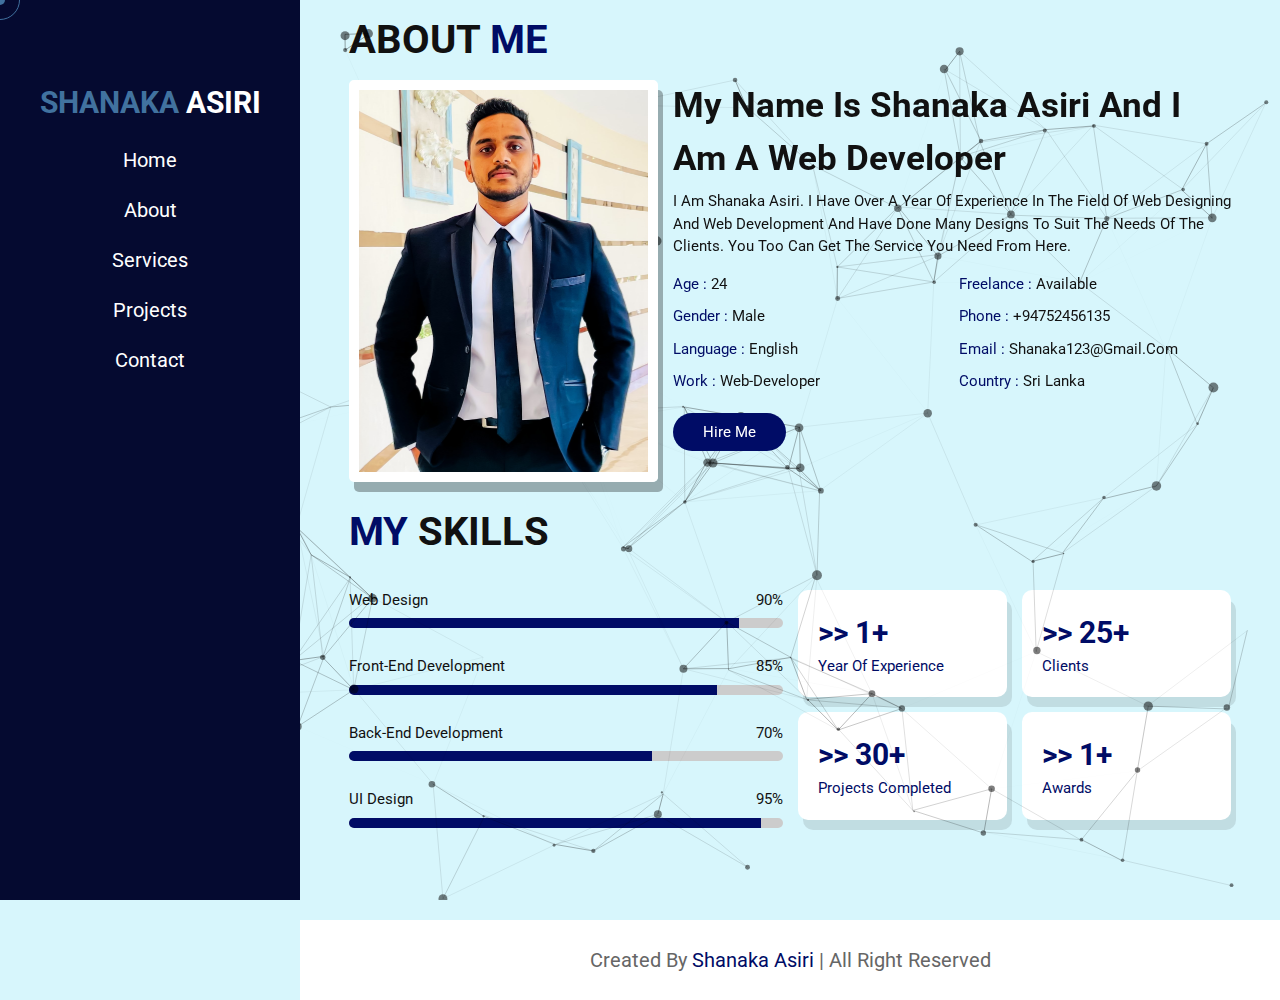
<file: about.html>
<!DOCTYPE html>
<html lang="en">

<head>
    <meta charset="UTF-8">
    <meta http-equiv="X-UA-Compatible" content="IE=edge">
    <meta name="viewport" content="width=device-width, initial-scale=1.0">
    <title>Shanaka Asiri</title>
    <link rel="stylesheet" href="css/style.css">
    <link rel="stylesheet" href="https://cdnjs.cloudflare.com/ajax/libs/font-awesome/6.0.0-beta2/css/all.min.css"
        integrity="sha512-YWzhKL2whUzgiheMoBFwW8CKV4qpHQAEuvilg9FAn5VJUDwKZZxkJNuGM4XkWuk94WCrrwslk8yWNGmY1EduTA=="
        crossorigin="anonymous" referrerpolicy="no-referrer" />
</head>

<body>
    <!--cursors-->
    <div class="cursor1"></div>
    <div class="cursor2"></div>

    <div id="menu-bar" class="fas fa-bars"></div>

    <!--header-->
    <header>
        <a href="index.html" class="logo"><span>shanaka</span> asiri</a>

        <nav class="navbar">
            <a href="index.html">home</a>
            <a href="about.html">about</a>
            <a href="service.html">services</a>
            <a href="project.html">projects</a>
            <a href="contact.html">contact</a>
        </nav>

        <div class="follow">
            <a href="#"><i class="fab fa-facebook-square"></i></a>
            <a href="#"><i class="fab fa-twitter-square"></i></a>
            <a href="#"><i class="fab fa-instagram-square"></i></a>
            <a href="#"><i class="fab fa-linkedin"></i></a>
        </div>
    </header>

    <!--about-->
    <section class="about" id="about">
        <div id="particles-js"></div>

        <h1 class="heading">about <span> me</span></h1>

        <div class="row1">
            <div class="image">
                <img src="images/author.jpg" alt="">
            </div>

            <div class="content">
                <h3>my name is shanaka asiri and i am a web developer</h3>

                <p>I am shanaka asiri. I have over a year of experience in the field of web designing and web development and have done many designs to suit the needs of the clients. You too can get the service you need from here.</p>

                <div class="box-container">
                    <div class="box">
                        <p><span>age : </span> 24</p>
                        <p><span>gender : </span> male</p>
                        <p><span>language : </span> english</p>
                        <p><span>work : </span> web-developer</p>
                    </div>

                    <div class="box">
                        <p><span>freelance : </span> available</p>
                        <p><span>phone : </span> +94752456135</p>
                        <p><span>email : </span> shanaka123@gmail.com</p>
                        <p><span>country : </span> sri lanka</p>
                    </div>
                </div>

                <a href="contact.html" class="btn">hire me</a>
            </div>
        </div>

        <h1 class="heading"><span> my </span> skills</h1>

        <div class="row2">
            <div class="skills">
                <div class="progress">
                    <h3>web design <span> 90%</span></h3>
                    <div class="bar"><span></span></div>
                </div>
                
                <div class="progress">
                    <h3>front-end development <span> 85%</span></h3>
                    <div class="bar"><span></span></div>
                </div>

                <div class="progress">
                    <h3>back-end development <span> 70%</span></h3>
                    <div class="bar"><span></span></div>
                </div>

                <div class="progress">
                    <h3>UI design <span> 95%</span></h3>
                    <div class="bar"><span></span></div>
                </div>
            </div>

            <div class="box-container">
                <div class="box">
                    <h3>>> 1+</h3>
                    <p>year of experience</p>
                </div>

                <div class="box">
                    <h3>>> 25+</h3>
                    <p>clients</p>
                </div>

                <div class="box">
                    <h3>>> 30+</h3>
                    <p>projects completed</p>
                </div>

                <div class="box">
                    <h3>>> 1+</h3>
                    <p>awards</p>
                </div>
            </div>
        </div>
        
    </section>

    <!--footer-->
    <footer>created by <span>shanaka asiri</span> | all right reserved</footer>


    <script src="js/particles.min.js"></script>
    <script src="js/app.js"></script>
    <script src="js/script.js"></script>
</body>

</html>
</file>
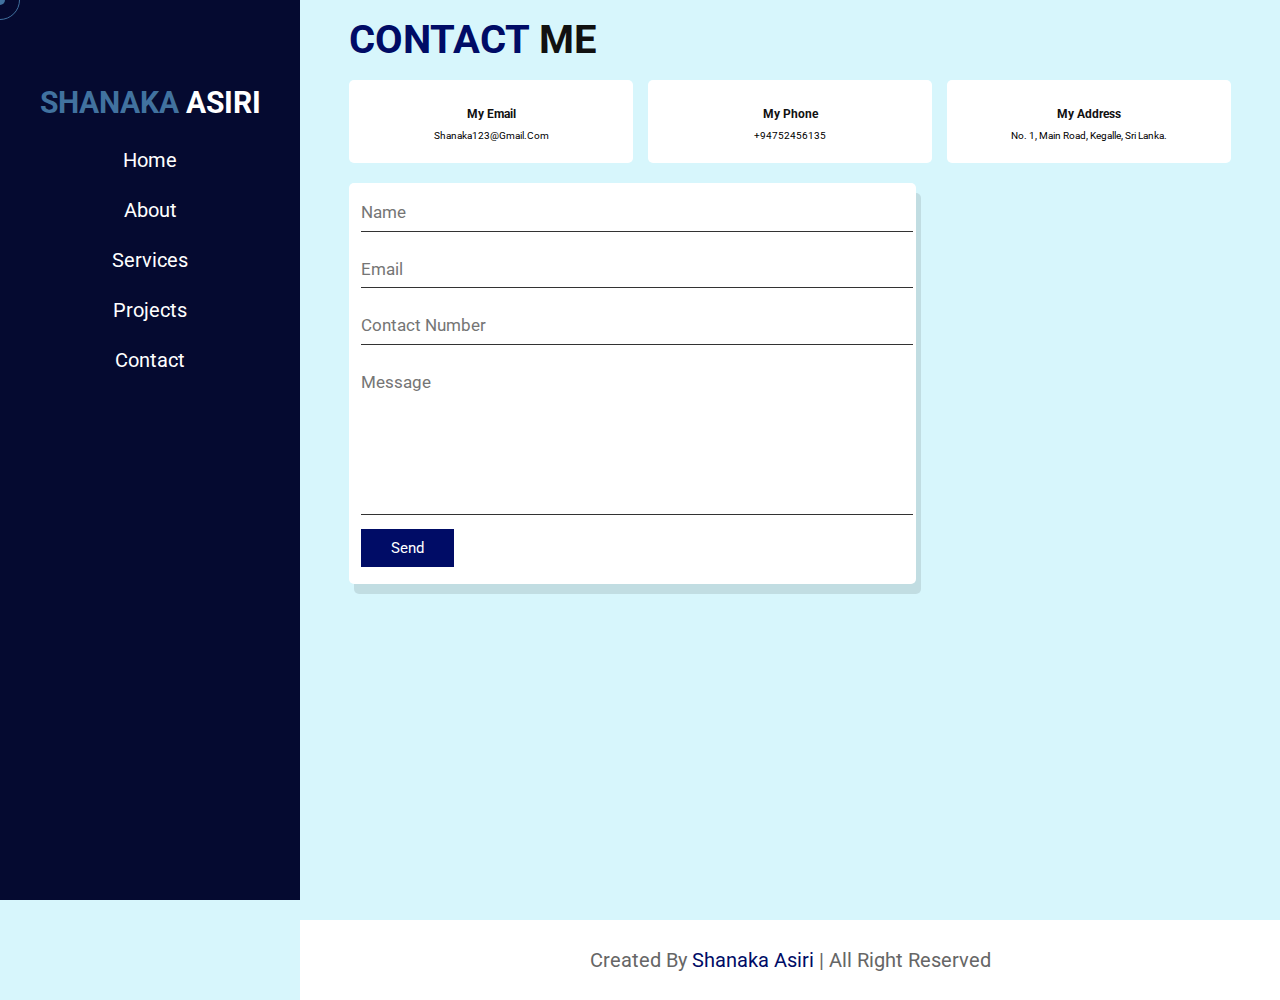
<file: contact.html>
<!DOCTYPE html>
<html lang="en">

<head>
    <meta charset="UTF-8">
    <meta http-equiv="X-UA-Compatible" content="IE=edge">
    <meta name="viewport" content="width=device-width, initial-scale=1.0">
    <title>Shanaka Asiri</title>
    <link rel="stylesheet" href="css/style.css">
    <link rel="stylesheet" href="https://cdnjs.cloudflare.com/ajax/libs/font-awesome/6.0.0-beta2/css/all.min.css"
        integrity="sha512-YWzhKL2whUzgiheMoBFwW8CKV4qpHQAEuvilg9FAn5VJUDwKZZxkJNuGM4XkWuk94WCrrwslk8yWNGmY1EduTA=="
        crossorigin="anonymous" referrerpolicy="no-referrer" />
</head>

<body>
    <!--cursors-->
    <div class="cursor1"></div>
    <div class="cursor2"></div>

    <div id="menu-bar" class="fas fa-bars"></div>

    <!--header-->
    <header>
        <a href="index.html" class="logo"><span>shanaka</span> asiri</a>

        <nav class="navbar">
            <a href="index.html">home</a>
            <a href="about.html">about</a>
            <a href="service.html">services</a>
            <a href="project.html">projects</a>
            <a href="contact.html">contact</a>
        </nav>

        <div class="follow">
            <a href="#"><i class="fab fa-facebook-square"></i></a>
            <a href="#"><i class="fab fa-twitter-square"></i></a>
            <a href="#"><i class="fab fa-instagram-square"></i></a>
            <a href="#"><i class="fab fa-linkedin"></i></a>
        </div>
    </header>

    <!--home-->
    <section class="contact" id="contact">
        <h1 class="heading"><span> contact</span> me</h1>

        <div class="icons-container">
            <div class="icons">
                <i class="fas fa-envelope-square"></i>
                <h3>my email</h3>
                <p>shanaka123@gmail.com</p>
            </div>

            <div class="icons">
                <i class="fas fa-phone-square"></i>
                <h3>my phone</h3>
                <p>+94752456135</p>
            </div>

            <div class="icons">
                <i class="fas fa-map-marker-alt"></i>
                <h3>my address</h3>
                <p>no. 1, main road, kegalle, sri lanka.</p>
            </div>
        </div>

        <div class="row">
            <form action="">
                <input type="text" placeholder="name" class="box">
                <input type="text" placeholder="email" class="box">
                <input type="text" placeholder="contact number" class="box">

                <textarea name="" placeholder="message" id="" cols="30" rows="10"></textarea>

                <input type="submit" class="btn" value="send">
            </form>

            <iframe class="map"
                src="https://www.google.com/maps/embed?pb=!1m18!1m12!1m3!1d15831.555173805767!2d80.33696641250377!3d7.253495852316356!2m3!1f0!2f0!3f0!3m2!1i1024!2i768!4f13.1!3m3!1m2!1s0x3ae316b5affca98d%3A0xec4aece6bdbb55b1!2sKegalle!5e0!3m2!1sen!2slk!4v1635422385954!5m2!1sen!2slk"
                allowfullscreen="" loading="lazy"></iframe>
        </div>

    </section>

    <!--footer-->
    <footer>created by <span>shanaka asiri</span> | all right reserved</footer>


    <script src="js/particles.min.js"></script>
    <script src="js/app.js"></script>
    <script src="js/script.js"></script>
</body>

</html>
</file>
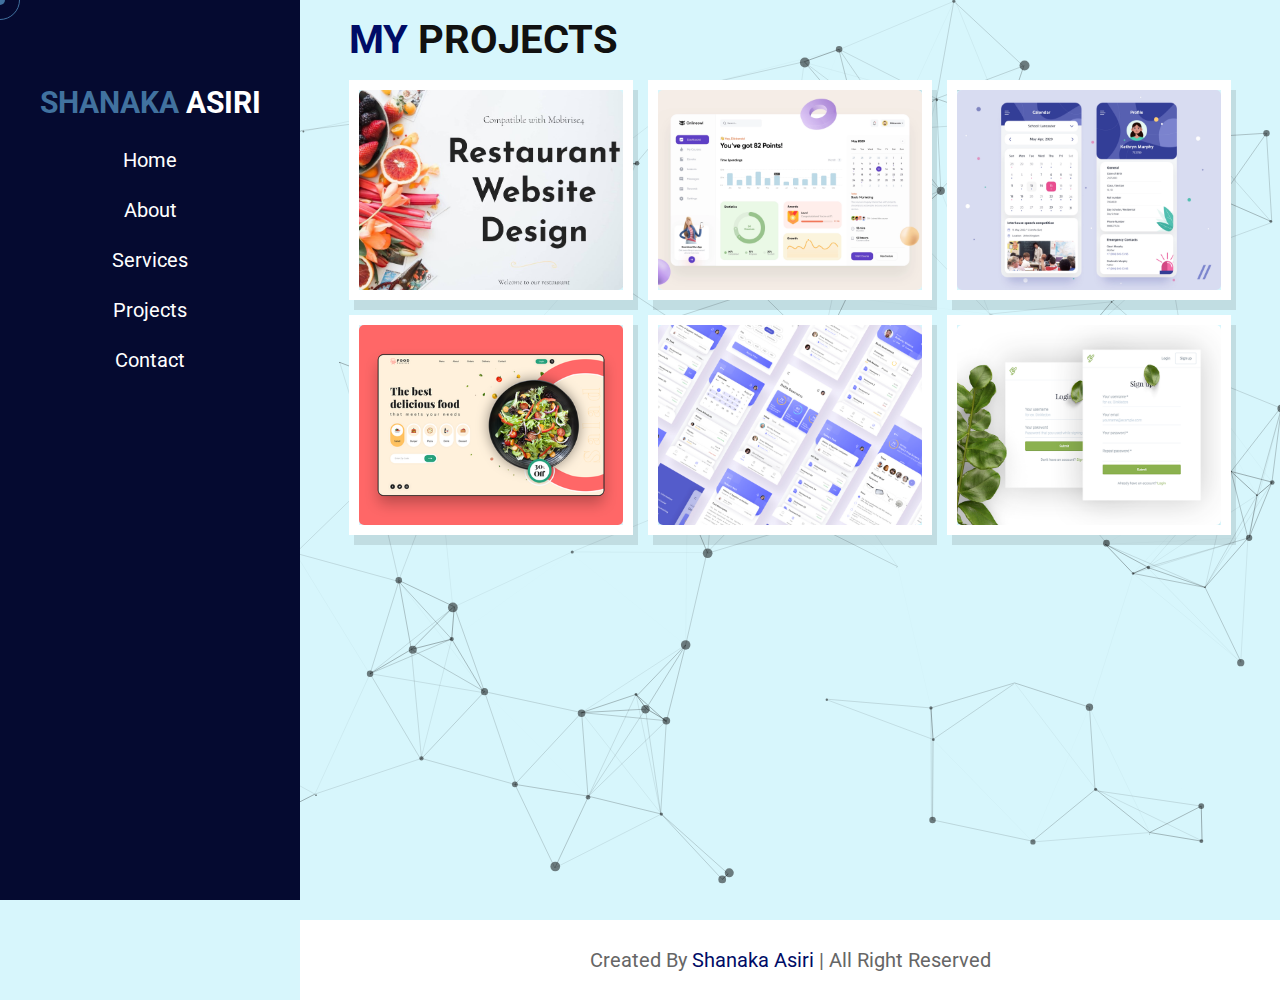
<file: project.html>
<!DOCTYPE html>
<html lang="en">

<head>
    <meta charset="UTF-8">
    <meta http-equiv="X-UA-Compatible" content="IE=edge">
    <meta name="viewport" content="width=device-width, initial-scale=1.0">
    <title>Shanaka Asiri</title>
    <link rel="stylesheet" href="css/style.css">
    <link rel="stylesheet" href="https://cdnjs.cloudflare.com/ajax/libs/font-awesome/6.0.0-beta2/css/all.min.css"
        integrity="sha512-YWzhKL2whUzgiheMoBFwW8CKV4qpHQAEuvilg9FAn5VJUDwKZZxkJNuGM4XkWuk94WCrrwslk8yWNGmY1EduTA=="
        crossorigin="anonymous" referrerpolicy="no-referrer" />
</head>

<body>
    <!--cursors-->
    <div class="cursor1"></div>
    <div class="cursor2"></div>

    <div id="menu-bar" class="fas fa-bars"></div>

    <!--header-->
    <header>
        <a href="index.html" class="logo"><span>shanaka</span> asiri</a>

        <nav class="navbar">
            <a href="index.html">home</a>
            <a href="about.html">about</a>
            <a href="service.html">services</a>
            <a href="project.html">projects</a>
            <a href="contact.html">contact</a>
        </nav>

        <div class="follow">
            <a href="#"><i class="fab fa-facebook-square"></i></a>
            <a href="#"><i class="fab fa-twitter-square"></i></a>
            <a href="#"><i class="fab fa-instagram-square"></i></a>
            <a href="#"><i class="fab fa-linkedin"></i></a>
        </div>
    </header>

    <!--home-->
    <section class="project" id="project">
        <div id="particles-js"></div>
        
        <h1 class="heading"><span> my </span> projects</h1>

        <div class="box-container">
            <div class="box">
                <img src="images/restaurant.jpg" alt="">
                <h3>project 01</h3>
                <div class="icons">
                    <a href="#"><i class="fab fa-github"></i></a>
                    <a href="#"><i class="fas fa-share-square"></i></a>
                    <a href="#"><i class="fas fa-search"></i></a>
                </div>
            </div>

            <div class="box">
                <img src="images/lms.jpg" alt="">
                <h3>project 02</h3>
                <div class="icons">
                    <a href="#"><i class="fab fa-github"></i></a>
                    <a href="#"><i class="fas fa-share-square"></i></a>
                    <a href="#"><i class="fas fa-search"></i></a>
                </div>
            </div>

            <div class="box">
                <img src="images/mobile-app-ui.jpg" alt="">
                <h3>project 03</h3>
                <div class="icons">
                    <a href="#"><i class="fab fa-github"></i></a>
                    <a href="#"><i class="fas fa-share-square"></i></a>
                    <a href="#"><i class="fas fa-search"></i></a>
                </div>
            </div>

            <div class="box">
                <img src="images/foodorder.png" alt="">
                <h3>project 04</h3>
                <div class="icons">
                    <a href="#"><i class="fab fa-github"></i></a>
                    <a href="#"><i class="fas fa-share-square"></i></a>
                    <a href="#"><i class="fas fa-search"></i></a>
                </div>
            </div>

            <div class="box">
                <img src="images/ui.jpg" alt="">
                <h3>project 05</h3>
                <div class="icons">
                    <a href="#"><i class="fab fa-github"></i></a>
                    <a href="#"><i class="fas fa-share-square"></i></a>
                    <a href="#"><i class="fas fa-search"></i></a>
                </div>
            </div>

            <div class="box">
                <img src="images/signup.png" alt="">
                <h3>project 06</h3>
                <div class="icons">
                    <a href="#"><i class="fab fa-github"></i></a>
                    <a href="#"><i class="fas fa-share-square"></i></a>
                    <a href="#"><i class="fas fa-search"></i></a>
                </div>
            </div>
        </div>

    </section>

    <!--footer-->
    <footer>created by <span>shanaka asiri</span> | all right reserved</footer>


    <script src="js/particles.min.js"></script>
    <script src="js/app.js"></script>
    <script src="js/script.js"></script>
</body>

</html>
</file>
<file: css/style.css>
@import url("https://fonts.googleapis.com/css2?family=Roboto:wght@100;300;400;500;700&display=swap");

:root {
  --main-color: ;
}

* {
  font-family: "Roboto", sans-serif;
  margin: 0;
  padding: 0;
  box-sizing: border-box;
  outline: none;
  border: none;
  text-decoration: none;
  text-transform: capitalize;
  transition: all 0.2s linear;
  line-height: 1.5;
}

html {
  font-size: 62.5%;
  overflow-x: hidden;
  scroll-behavior: smooth;
}

body {
  background: #d7f6fc;
  padding-left: 30rem;
}

/*header*/
header {
  position: fixed;
  top: 0;
  left: 0;
  bottom: 0;
  width: 30rem;
  text-align: center;
  background: #050a30;
  align-items: center;
  justify-content: space-between;
  z-index: 1000;
  flex-flow: column;
  padding: 8rem 2rem;
}

header .logo {
  text-transform: uppercase;
  color: #fff;
  font-size: 3rem;
  font-weight: bolder;
}

header .logo span {
  text-transform: uppercase;
  color: #41729f;
}

header nav a {
  display: block;
  font-size: 2rem;
  color: #fff;
  margin: 2rem 0;
}

header nav a:hover {
  letter-spacing: 0.2rem;
  color: #d4f1f4;
}

header .follow {
  padding-top: 14rem;
  font-size: 2.5rem;
  color: #fff;
}

header .follow a {
  color: #fff;
  padding-right: 1.5rem;
}

header .follow a:hover {
  color: #d4f1f4;
}

#menu-bar {
  position: fixed;
  top: 1rem;
  right: 1rem;
  z-index: 10000;
  background-color: #41729f;
  color: #fff;
  border-radius: 0.5rem;
  padding: 1rem 1.5rem;
  font-size: 3rem;
  cursor: pointer;
  display: none;
}

.cursor1 {
  position: absolute;
  top: 0;
  left: 0;
  height: 1rem;
  width: 1rem;
  background: #41729f;
  pointer-events: none;
  transform: translate(-50%, -50%);
  border-radius: 50%;
  z-index: 10000;
}

.cursor1.active {
  width: 7rem;
  height: 7rem;
  opacity: 0.5;
}

.cursor2 {
  position: absolute;
  top: 0;
  left: 0;
  height: 4rem;
  width: 4rem;
  border: 0.1rem solid #41729f;
  pointer-events: none;
  transform: translate(-50%, -50%);
  border-radius: 50%;
  z-index: 10000;
  transition: 0.3s linear;
}

.cursor2.active {
  display: none;
}

/*home*/
section {
  padding: 1rem 5%;
  min-height: 100vh;
}

.home {
  display: flex;
  align-items: center;
  flex-wrap: wrap;
  gap: 1.5rem;
}

.home #particles-js {
  position: absolute;
  top: 0;
  left: 0;
  height: 100%;
  width: 100%;
}

.home::before {
  content: "";
  position: absolute;
  top: 0;
  left: 0;
  height: 100%;
  width: 100%;
}

.home .image img {
  width: 100%;
}

.home .image {
  flex: 1 1 40rem;
}

.home .content {
  flex: 1 1 40rem;
  position: relative;
}

.home .content .hello {
  font-size: 2rem;
  color: #41729f;
}

.home .content h3 {
  font-size: 4rem;
  color: #000c66;
  text-transform: uppercase;
}

.home .content h3 span {
  font-size: 4rem;
  color: #000c66;
  text-transform: uppercase;
}

.home .content .info {
  font-size: 2rem;
  color: #111;
  padding: 1rem 0;
}

.home .content .text {
  font-size: 1.5rem;
  color: #111;
  padding: 1rem 0;
}

.btn {
  display: inline-block;
  margin-top: 1rem;
  padding: 0.8rem 3rem;
  background: #000c66;
  color: #fff;
  cursor: pointer;
  font-size: 1.5rem;
  border-radius: 2rem;
}

.btn:hover {
  background: #111;
  letter-spacing: 0.2rem;
}

/*about*/
.heading {
  font-size: 4rem;
  padding-bottom: 1rem;
  color: #111;
  text-transform: uppercase;
}

.heading span {
  font-size: 4rem;
  padding-bottom: 1rem;
  color: #000c66;
  text-transform: uppercase;
}

.about #particles-js {
  position: absolute;
  top: 0;
  left: 0;
  height: 100%;
  width: 100%;
}

.about::before {
  content: "";
  position: absolute;
  top: 0;
  left: 0;
  height: 100%;
  width: 100%;
}

.about .row1 {
  display: flex;
  flex-wrap: weap;
  gap: 1.5rem;
  padding-bottom: 2rem;
}

.about .row1 .image {
  flex: 1 1 25rem;
  position: relative;
}

.about .row1 .image img {
  height: 100%;
  width: 100%;
  object-fit: cover;
  border: 1rem solid #fff;
  border-radius: 0.5rem;
  box-shadow: 0.5rem 1rem rgba(0, 0, 0, 0.3);
}

.about .row1 .content {
  flex: 1 1 50rem;
  position: relative;
}

.about .row1 .content h3 {
  color: #111;
  font-size: 3.5rem;
}

.about .row1 .content p {
  color: #111;
  font-size: 1.5rem;
  padding: 0.5rem 0;
}

.about .row1 .content p span {
  color: #000c66;
}

.about .row1 .content .box-container {
  display: flex;
  flex-wrap: wrap;
  gap: 1.5rem;
  padding: 0.5rem 0;
}

.about .row1 .content .box-container .box {
  flex: 1 1 20rem;
}

.about .row2 {
  display: flex;
  flex-wrap: wrap;
  gap: 1.5rem;
  align-items: center;
}

.about .row2 .skills {
  flex: 1 1 40rem;
}

.about .row2 .skills .progress {
  padding: 1rem 0;
}

.about .row2 .skills .progress h3 {
  display: flex;
  justify-content: space-between;
  padding: 0.7rem 0;
  font-size: 1.5rem;
  color: #111;
  font-weight: 400;
}

.about .row2 .skills .progress .bar {
  width: 100%;
  background: #ccc;
  overflow: hidden;
  height: 1rem;
  border-radius: 50rem;
}

.about .row2 .skills .progress .bar span {
  display: block;
  height: 100%;
  background: #000c66;
}

.about .row2 .skills .progress:nth-child(1) .bar span {
  width: 90%;
}

.about .row2 .skills .progress:nth-child(2) .bar span {
  width: 85%;
}

.about .row2 .skills .progress:nth-child(3) .bar span {
  width: 70%;
}

.about .row2 .skills .progress:nth-child(4) .bar span {
  width: 95%;
}

.about .row2 .box-container {
  flex: 1 1 40rem;
  display: flex;
  flex-wrap: wrap;
  gap: 1.5rem;
}

.about .row2 .box-container .box {
  flex: 1 1 15rem;
  background: #fff;
  padding: 2rem;
  border-radius: 1rem;
  box-shadow: 0.5rem 1rem rgba(0, 0, 0, 0.1);
}

.about .row2 .box-container .box h3 {
  color: #000c66;
  font-size: 3rem;
}

.about .row2 .box-container .box p {
  color: #000c66;
  font-size: 1.5rem;
}

/*services section*/
.service .box-container {
  display: flex;
  flex-wrap: wrap;
  gap: 1.5rem;
}

.service #particles-js {
  position: absolute;
  top: 0;
  left: 0;
  height: 100%;
  width: 100%;
}

.service::before {
  content: "";
  position: absolute;
  top: 0;
  left: 0;
  height: 100%;
  width: 100%;
}

.service .box-container .box {
  flex: 1 1 25rem;
  text-align: center;
  padding: 2rem;
  background: #fff;
  border-radius: 0.5rem;
  box-shadow: 0.5rem 1rem rgba(0, 0, 0, 0.1);
}

.service .box-container .box i {
  height: 6rem;
  width: 6rem;
  line-height: 6rem;
  font-size: 2.5rem;
  color: #fff;
  background: #000c66;
  border-radius: 50%;
}

.service .box-container .box h3 {
  color: #000c66;
  font-size: 2.2rem;
  padding-top: 1rem;
}

.service .box-container .box p {
  color: #41729f;
  font-size: 1.5rem;
  padding-top: 1rem;
}

/*project section*/
.project .box-container {
  display: flex;
  flex-wrap: wrap;
  gap: 1.5rem;
}

.project #particles-js {
  position: absolute;
  top: 0;
  left: 0;
  height: 100%;
  width: 100%;
}

.project::before {
  content: "";
  position: absolute;
  top: 0;
  left: 0;
  height: 100%;
  width: 100%;
}

.project .box-container .box {
  flex: 1 1 25rem;
  height: 22rem;
  position: relative;
  overflow: hidden;
  border: 1rem solid #fff;
  box-shadow: 0.5rem 1rem rgba(0, 0, 0, 0.1);
}

.project .box-container .box img {
  height: 100%;
  width: 100%;
  object-fit: cover;
  border-radius: 0.5rem;
  position: relative;
  z-index: 1;
}

.project .box-container .box:hover img {
  height: 75%;
  width: 75%;
}

.project .box-container .box h3 {
  position: absolute;
  bottom: 0.5rem;
  left: 1rem;
  font-size: 2.5rem;
  color: #111;
  text-transform: uppercase;
}

.project .box-container .box .icons {
  position: absolute;
  top: 1rem;
  right: 1rem;
}

.project .box-container .box .icons a {
  display: block;
  height: 4rem;
  width: 4rem;
  border-radius: 0.5rem;
  background: #fff;
  color: #000c66;
  font-size: 1.5rem;
  line-height: 4rem;
  text-align: center;
  margin-bottom: 1rem;
}

.project .box-container .box .icons a:hover {
  background: #000c66;
  color: #fff;
}

/*contact section*/
.contact .icons-container {
  display: flex;
  gap: 1.5rem;
  flex-wrap: wrap;
  padding-bottom: 2rem;
}

.contact .icons-container .icons {
  flex: 1 1 25rem;
  text-align: center;
  padding: 2rem;
  background: #fff;
  box-shadow: 0.5rem 1 rem rgba(0, 0, 0, 0.1);
  border-radius: 0.5rem;
}

.contact .icons-container .icons i {
  height: 5rem;
  width: 5rem;
  line-height: 5rem;
  font-size: 4rem;
  color: #000c66;
}

.contact .icons-container .icons h3 {
  color: #111;
  font-size: 1.2rem;
  padding: 0.5rem 0;
}

.contact .row {
  display: flex;
  flex-wrap: wrap;
  gap: 1.5rem;
}

.contact .row form {
  flex: 1 1 55rem;
  background: #fff;
  padding: 0.2rem;
  box-shadow: 0.5rem 1rem rgba(0, 0, 0, 0.1);
  border-radius: 0.5rem;
}

.contact .row map {
  flex: 1 1 25rem;
  border: 1rem solid #fff;
  box-shadow: 0.5rem 1rem rgba(0, 0, 0, 0.1);
  border-radius: 0.5rem;
  width: 100%;
}

.contact .row form .box,
.contact .row form textarea {
  width: 98%;
  border-bottom: 0.1rem solid #333;
  color: #333;
  text-transform: none;
  font-size: 1.7rem;
  padding: 0.5rem 0;
  margin: 1rem 1rem;
}

.contact .row form .box:focus,
.contact .row form textarea:focus {
  border-color: #000c66;
}

.contact .row form .box::placeholder,
.contact .row form textarea::placeholder {
  text-transform: capitalize;
}

.contact .row form textarea {
  height: 15rem;
  resize: none;
}

.contact .row form .btn {
  margin-top: 0;
  margin-bottom: 1.5rem;
  margin-left: 1rem;
  border-radius: 0;
}

footer {
  margin-top: 2rem;
  font-size: 2rem;
  padding: 2.5rem;
  text-align: center;
  color: #666;
  background: #fff;
}

footer span {
  color: #000c66;
}

/*media quary*/
@media (max-width: 991px) {
  html {
    font-size: 55%;
  }

  body {
    padding: 0;
  }

  #menu-bar {
    display: initial;
  }

  header {
    left: -120%;
  }

  header.active {
    left: 0%;
  }

  .cursor1,
  .cursor2 {
    display: none;
  }
}

@media (max-width: 450px) {
  html {
    font-size: 50%;
  }

  header {
    width: 100%;
  }
}
</file>
